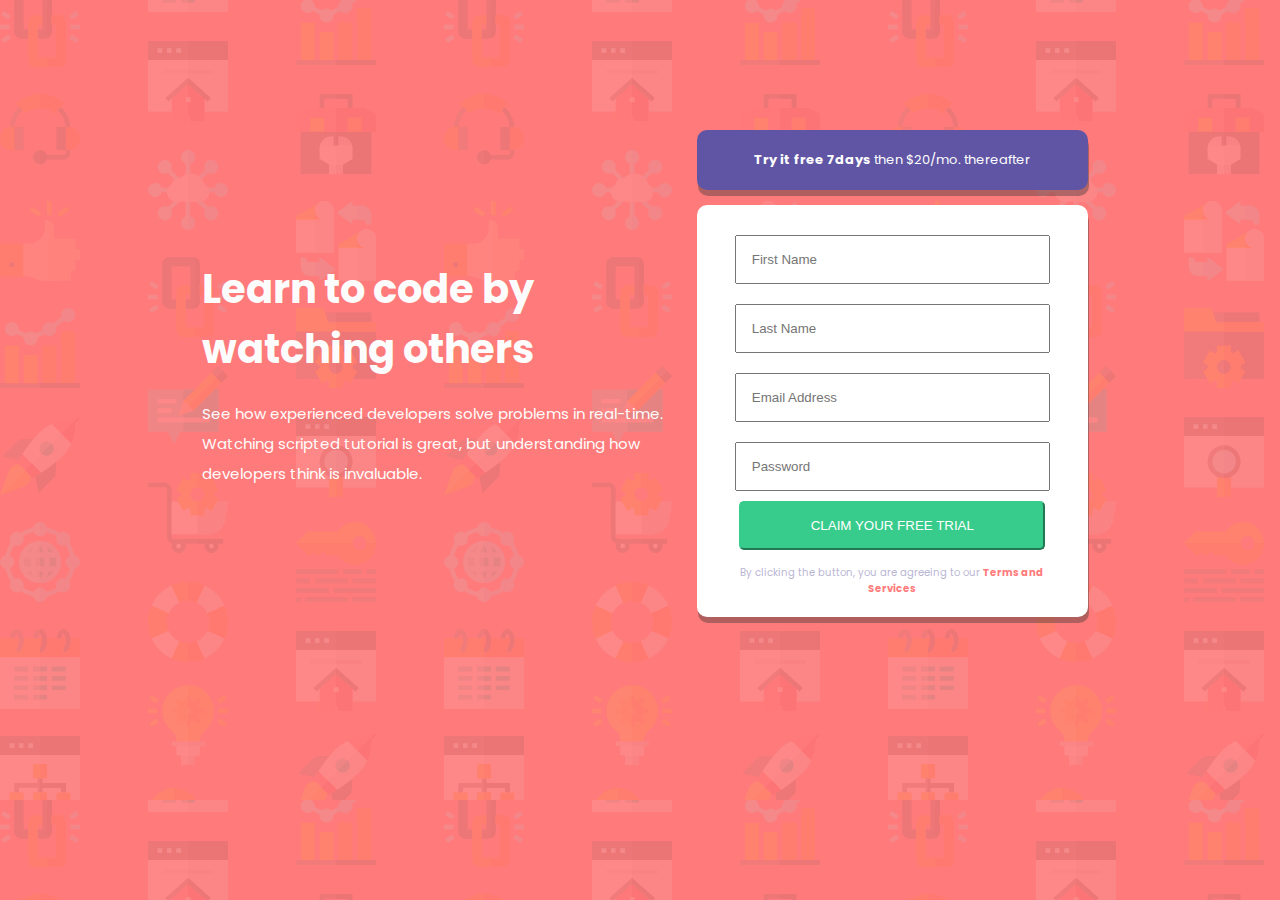
<file: index.html>
<!DOCTYPE html>
<html lang="en">
  <head>
    <meta charset="UTF-8" />
    <meta http-equiv="X-UA-Compatible" content="IE=edge" />
    <meta name="viewport" content="width=device-width, initial-scale=1.0" />
    <title>Register Page</title>
    <link rel="stylesheet" href="regform.css" />
    <link rel="icon" type="images/x-icon" href="favicon-32x32.png" />
    <link
      href="https://fonts.googleapis.com/css2?family=Big+Shoulders+Display:wght@700&family=Lexend+Deca&family=Poppins:ital,wght@0,400;0,500;0,600;0,700;0,900;1,400;1,600&display=swap"
      rel="stylesheet"
    />
    <link
      href="https://fonts.googleapis.com/css2?family=Big+Shoulders+Display:wght@700&family=Lexend+Deca&family=Poppins:ital,wght@0,400;0,500;0,700;1,400&display=swap"
      rel="stylesheet"
    />
  </head>
  <body>
    <main>
      <div class="box1">
        <h2>Learn to code by watching others</h2>
        <p>
          See how experienced developers solve problems in real-time. Watching
          scripted tutorial is great, but understanding how developers think is
          invaluable.
        </p>
      </div>
      <div class="box2">
        <p><strong>Try it free 7days</strong> then $20/mo. thereafter</p>
      </div>
      <div class="box3">
        <form action="">
          <input type="text" placeholder="First Name" required />
          <input type="text" placeholder="Last Name" required />
          <input type="email" placeholder="Email Address" required />
          <input type="password" placeholder="Password" required />
          <button>CLAIM YOUR FREE TRIAL</button>
          <p>
            By clicking the button, you are agreeing to our
            <strong class="st">Terms and Services</strong>
          </p>
        </form>
      </div>
    </main>
  </body>
</html>
</file>
<file: regform.css>
* {
  margin: 0;
  padding: 0;
}

body {
  font-family: "Poppins", sans-serif;
  background: hsl(0, 100%, 74%) url("images/bg-intro-desktop.png") fixed;
  color: hsl(0, 0%, 99%);
  font-size: 16px;
}

main {
  display: grid;
  margin: auto;
  width: 70%;
  grid-template-areas:
    "a b"
    "a c";
  gap: 15px;
  margin-top: 100px;
  padding: 30px;
  /* padding-top: 20px;
  padding-bottom: 80px; */
}

h2 {
  padding-bottom: 20px;
  font-size: 40px;
}

.box1 p {
  line-height: 30px;
  font-size: 15px;
}

.box1 {
  grid-area: a;
  padding: 10px;
  /* background-color: bisque; */
  /* padding-top: 50px; */
  margin: auto;
}

.box2 {
  background-color: hsl(248, 32%, 49%);
  grid-area: b;
  text-align: center;
  font-size: 13px;
  padding: 20px;
  border-radius: 10px;
  box-shadow: 1px 6px rgba(49, 49, 49, 0.377);
}

.box3 {
  background-color: white;
  grid-area: c;
  text-align: center;
  border-radius: 10px;
  padding: 20px;
  box-shadow: 1px 6px rgba(49, 49, 49, 0.377);
}

input {
  padding: 15px;
  margin: 10px;
  width: 80%;
}

button {
  background-color: hsl(154, 59%, 51%);
  color: hsl(0, 0%, 100%);
  padding: 15px;
  margin-bottom: 15px;
  border-radius: 5px;
  border-color: hsl(154, 59%, 51%);
  /* border: 5px hsl(154, 59%, 51%); */
  width: 87%;
}

.box3 p {
  color: hsl(246, 25%, 77%);
  font-size: 10px;
}

.st {
  color: hsl(0, 100%, 74%);
}

@media screen and (max-width: 1440px) {
  body {
    width: 100%;
    font-size: 16px;
  }
}

@media (max-width: 375px) {
  body {
    font-size: 16px;
    background: hsl(0, 100%, 74%) url("images/bg-intro-mobile.png") fixed;
  }

  main {
    display: flex;
    flex-direction: column;
    margin: auto;
    width: 80%;
    margin-top: 40px;
    padding: 30px;
    padding-bottom: 60px;
  }
  h2 {
    text-align: center;
    font-size: 30px;
  }

  p {
    text-align: center;
    padding: 1px 20px;
  }
  .box2 {
    background-color: hsl(248, 32%, 49%);
    text-align: center;
    font-size: 13px;
    padding: 10px 2px;
    border-radius: 10px;
    box-shadow: 1px 6px rgba(49, 49, 49, 0.377);
  }
  .box2 p {
    text-align: center;
    font-size: 13px;
    padding: 20px;
    margin: 0px 50px;
    line-height: 25px;
  }
}
</file>
